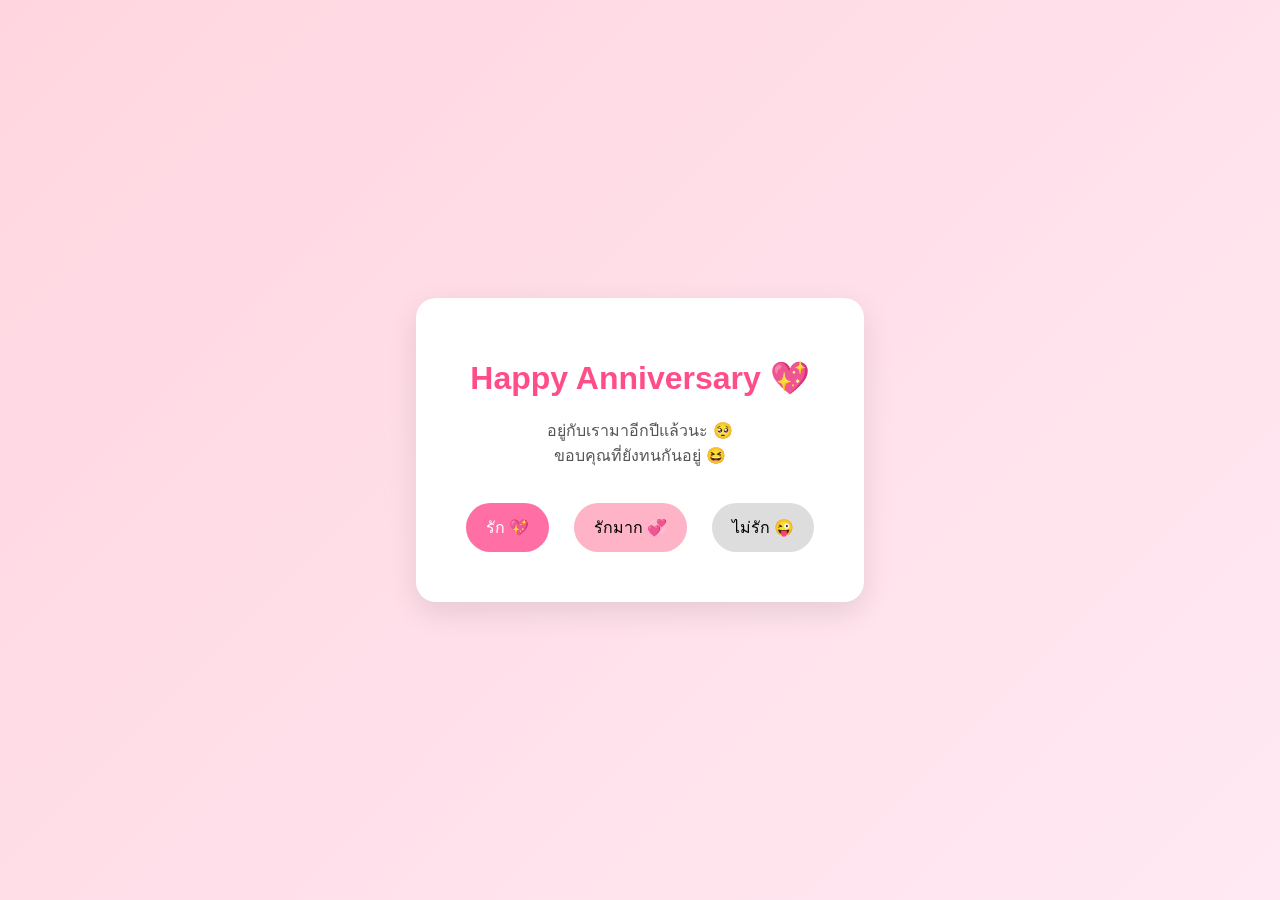
<file: index.html>
<!doctype html>
<html lang="th">
  <head>
    <meta charset="UTF-8" />
    <title>ห้ามเข้าถ้าไม่รัก 😏</title>
    <link rel="stylesheet" href="style\style.css" />
    <meta name="robots" content="noindex, nofollow" />
    <meta name="googlebot" content="noindex, nofollow" />
  </head>

 <body>
  <div class="container" id="landing">
    <h1>Happy Anniversary 💖</h1>
    <p class="subtitle">อยู่กับเรามาอีกปีแล้วนะ 🥺<br>ขอบคุณที่ยังทนกันอยู่ 😆</p>

    <div class="btn-group">
      <button id="loveBtn">รัก 💖</button>
      <button id="loveMoreBtn">รักมาก 💞</button>
      <button id="noLoveBtn">ไม่รัก 😜</button>
    </div>

    <p id="trollText" class="hidden"></p>
  </div>

  <!-- popup -->
  <div id="popup" class="hidden popup">
    <img src="image/images.jpg" />
    <p>พูดใหม่อีกทีนะ 😏</p>
    <button id="askRealBtn">ถามจริงงงงง~</button>
  </div>

  <audio id="popupSound" src="sound/pacomoya-eh-13143.mp3"></audio>

  <img id="crackEffect" src="image\Cracked-Screen-PNG-Image-Transparent-Background.png" class="hidden crack"> 
  <audio id="crackSound" src="sound\kakaist-glass-break-316720.mp3"></audio>

  <script src="main.js"></script>
</body>
</html>
</file>
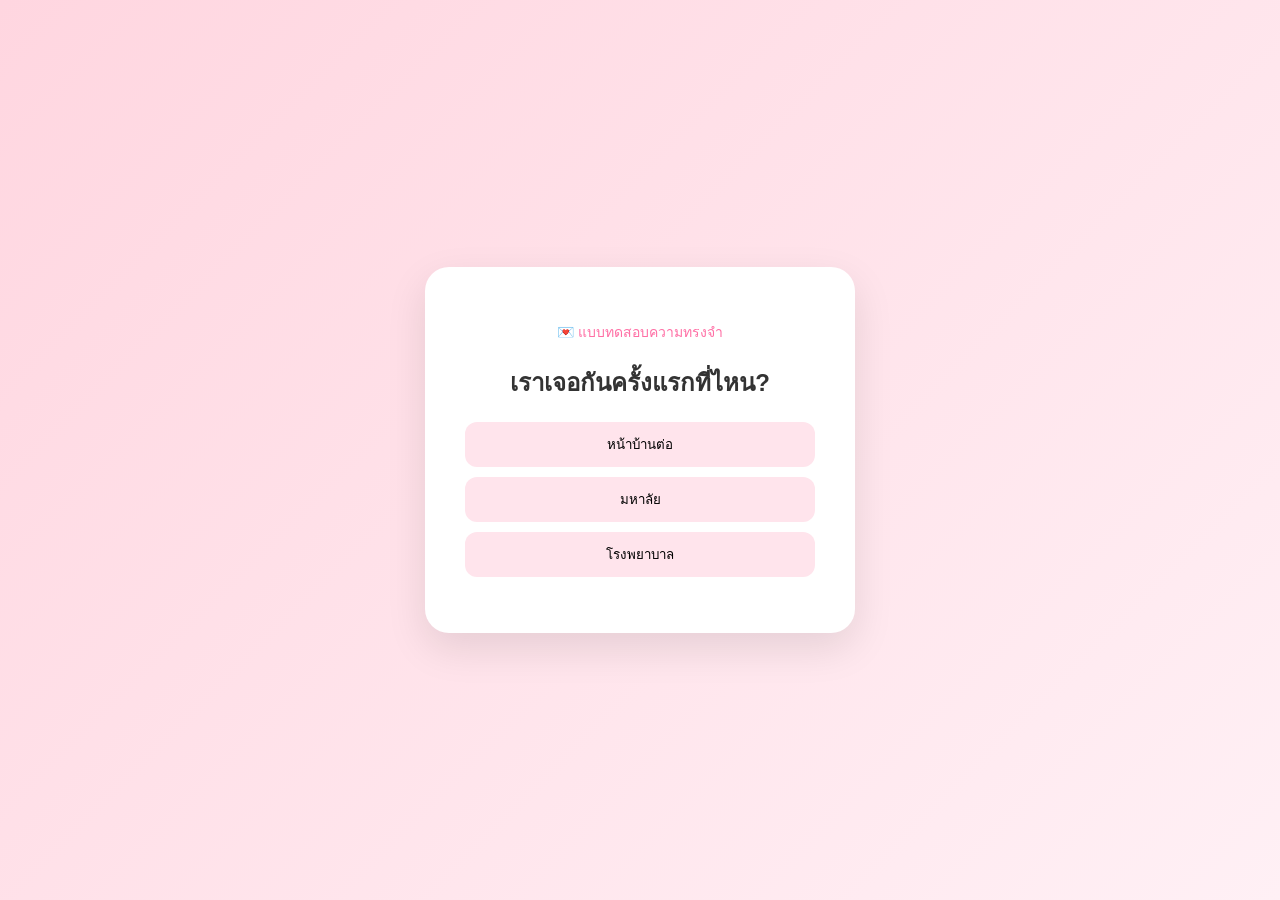
<file: love.html>
<!DOCTYPE html>
<html lang="th">
<head>
  <meta charset="UTF-8">
  <meta name="robots" content="noindex, nofollow" />
  <meta name="googlebot" content="noindex, nofollow" />
  <title>จำเรื่องเรา 💖</title>
  <link rel="stylesheet" href="style\love_style.css">
</head>

<body>
  <div class="quiz-card">
    <p class="tag">💌 แบบทดสอบความทรงจำ</p>

    <h2 id="question">เราจำเรื่องของเราได้แค่ไหนนะ?</h2>

    <div id="choices" class="choices"></div>

    <p id="result"></p>

  </div>

  <script src="loveQuiz.js"></script>
  <script src="common.js"></script>
</body>
</html>
</file>
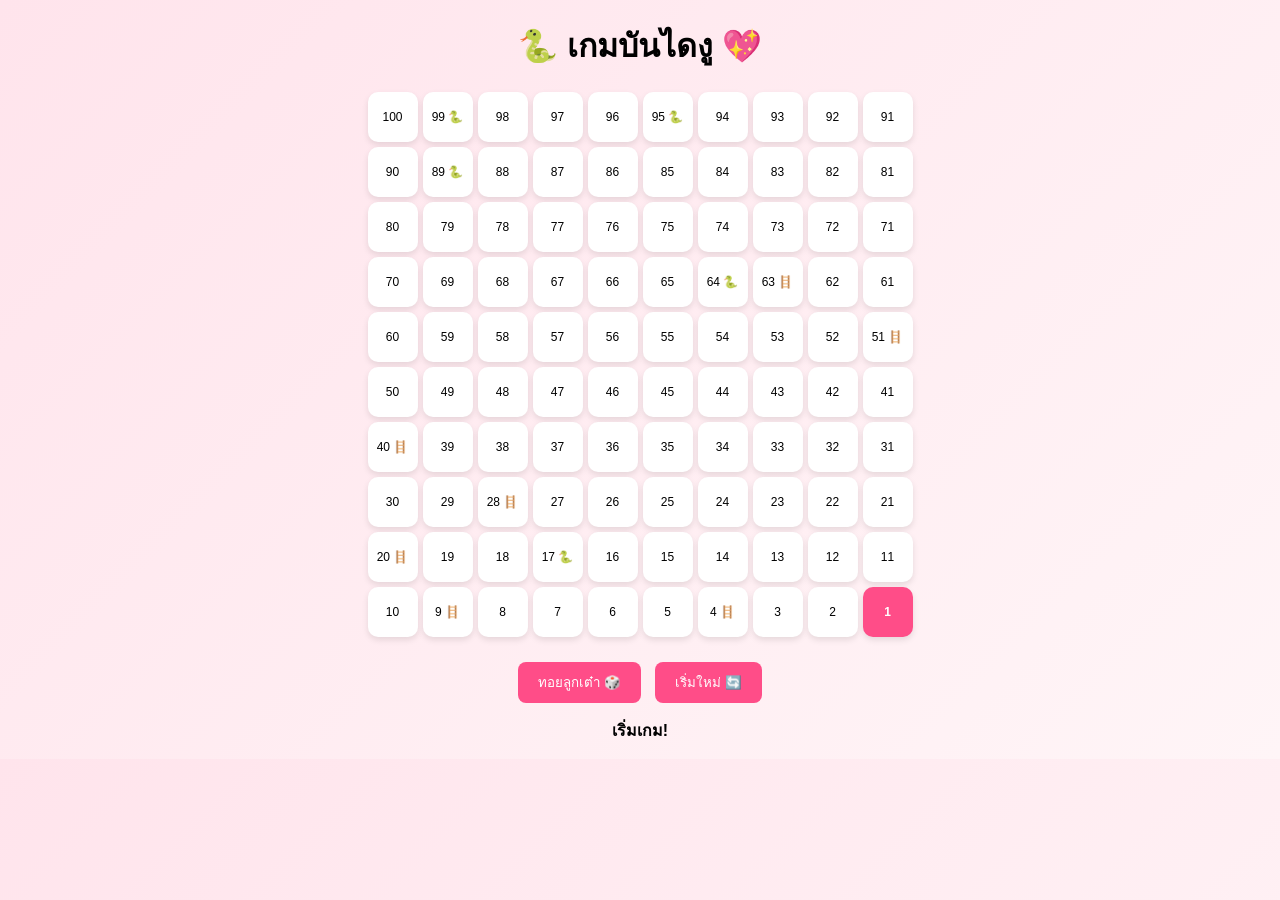
<file: loveMore.html>
<!DOCTYPE html>
<html lang="th">
<head>
  <meta charset="UTF-8">
  <meta name="robots" content="noindex, nofollow" />
  <meta name="googlebot" content="noindex, nofollow" />
  <title>รักมาก อดทนมาก</title>
  <title>Snake & Ladder 💖</title>
  <link rel="stylesheet" href="style\love_more_stype.css">
</head>

<body>

<h1>🐍 เกมบันไดงู 💖</h1>

<div class="board" id="board"></div>

<button id="rollBtn">ทอยลูกเต๋า 🎲</button>
<button id="resetBtn">เริ่มใหม่ 🔄</button>

<p id="status">เริ่มเกม!</p>

<!-- 💋 kiss scene -->
<div id="kissScene" class="hidden kiss-scene">
  <div class="kiss-container">
    <span class="kiss left">💋</span>
    <span class="kiss right">💋</span>
  </div>
  <p class="kiss-text">รักนะ 💖</p>
</div>

<script src="loveMore.js"></script>
<script src="common.js"></script>
</body>
</html>
</file>
